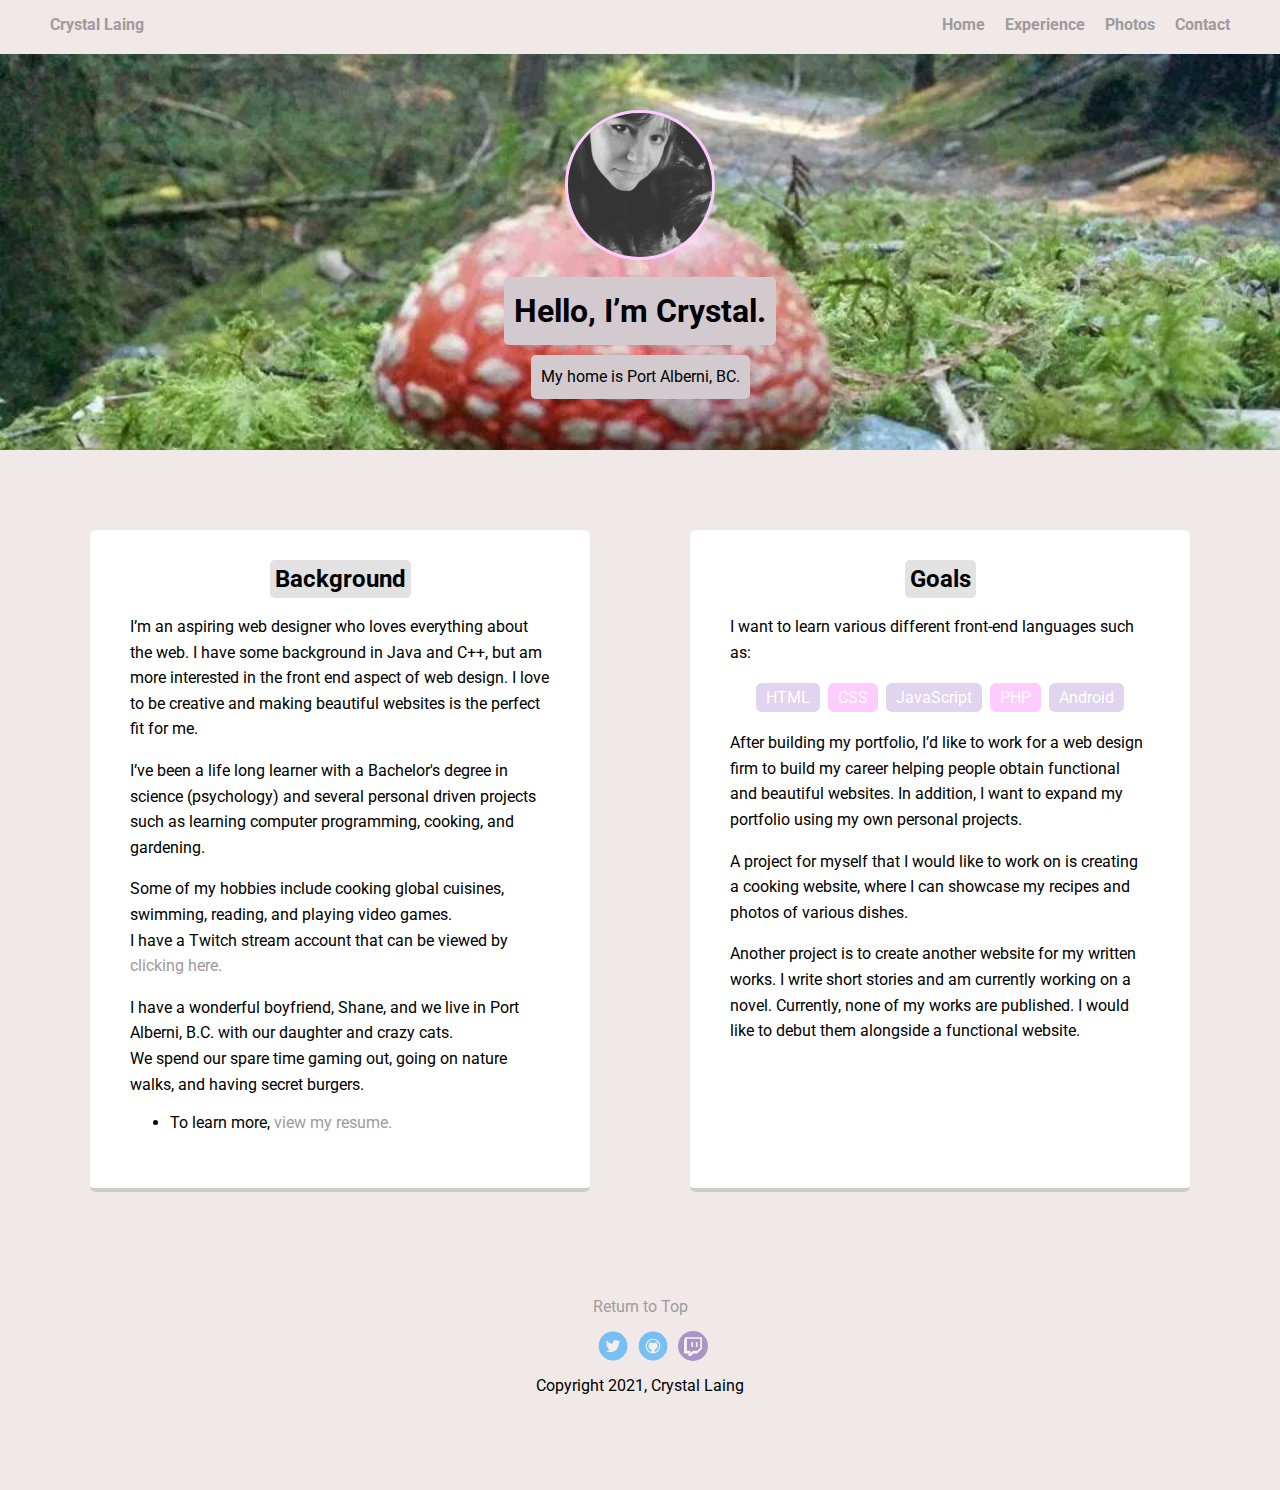
<file: index.html>
<!doctype html>
<html lang="en">
<head>
  <meta charset="utf-8">
  <title>Crystal Laing's Profile</title>
  
  <meta name="viewport" content="width=device-width, initial-scale=1.0">
  <link rel="stylesheet" href="styles.css">
  <link href="https://fonts.googleapis.com/css?family=Muli%7CRoboto:400,300,500,700,900" rel="stylesheet"></head>
 
 
  <body>

    <!-- Top Navigation and Header -->
    
      <nav class="main-nav">
          <ul class="nav">
            
              <li class="name">Crystal Laing</li>
              <li><a href="index.html">Home</a></li>
              <li><a href="resume.html">Experience</a></li>
              <li><a href="photos.html">Photos</a></li>
              <li><a href="contact.html">Contact</a></li>
            
          </ul>
        </nav>
    

    <header>
      <img src="images/fbprofile.jpg" alt="Profile Photo of Crystal Laing" class="profile-image">
      <h1 class="tag name">Hello, I’m Crystal.</h1>
      <p class="tag location">My home is Port Alberni, BC.</p>
    </header>



     <!-- Main Body -->
    <main class="flex">

       <!-- Left Side-->
      
        <article class="card">
            <h2>Background</h2>
              <p>I’m an aspiring web designer who loves everything about the web. 
                I have some background in Java and C++, but am more interested in the front end aspect of web design. 
                I love to be creative and making beautiful websites is the perfect fit for me.
              </p>
              <p>I’ve been a life long learner with a Bachelor's degree in science (psychology) and several personal driven projects 
                such as learning computer programming, cooking, and gardening. 
              </p>
              <p>Some of my hobbies include cooking global cuisines, swimming, reading, and playing video games. 
                <br>
                I have a Twitch stream account that can be viewed by  
                <a href="http://www.twitch.tv/zerocrys" target="_blank">clicking here.</a>
              
              </p>

              <p>
                I have a wonderful boyfriend, Shane, and we live in Port Alberni, B.C. with our daughter and crazy cats. <br>
                We spend our spare time gaming out, going on nature walks, and having secret burgers.
              </p>
              
              <ul>
                <li>To learn more, <a href="resume.html">view my resume.</a></li>
              </ul>
        

        </article>


       <!-- Right Side -->

       <article class="card">
          <h2>Goals</h2>
            <p>I want to learn various different front-end languages such as:</p>
            <ul class="skills">
              <li>HTML</li>
              <li>CSS</li>
              <li>JavaScript</li>
              <li>PHP</li>
              <li>Android</li>
              
            </ul>
            <p>After building my portfolio, I’d like to work for a web design firm to build my career helping people obtain 
              functional and beautiful websites. In addition, I want to expand my portfolio using my own personal projects.

            </p>
            <p>A project for myself that I would like to work on is creating a cooking website, where I can showcase
              my recipes and photos of various dishes.
            </p>

            <p>
              Another project is to create another website for my written works. I write short stories and am currently working 
              on a novel. Currently, none of my works are published. I would like to debut them alongside a functional website.

            </p>
        
        </article>
    </main>


     <!-- Footer-->
    <footer>
        <p class="copyright"><a href="#top">Return to Top</a></p>
    
        <ul>
          <li><a href="http://www.twitter.com/icedragon62" target="_blank" class="social twitter">Twitter</a></li>
          <li><a href="https://github.com/cmlaing" target="_blank" class="social github">Github</a></li>
          <li><a href="http://www.twitch.tv/zerocrys" target="_blank" class="social twitch">Twitch</a></li>
        
        </ul>

        <p class="copyright">Copyright 2021, Crystal Laing</p>
    </footer>
  </body>
  </html>
</file>
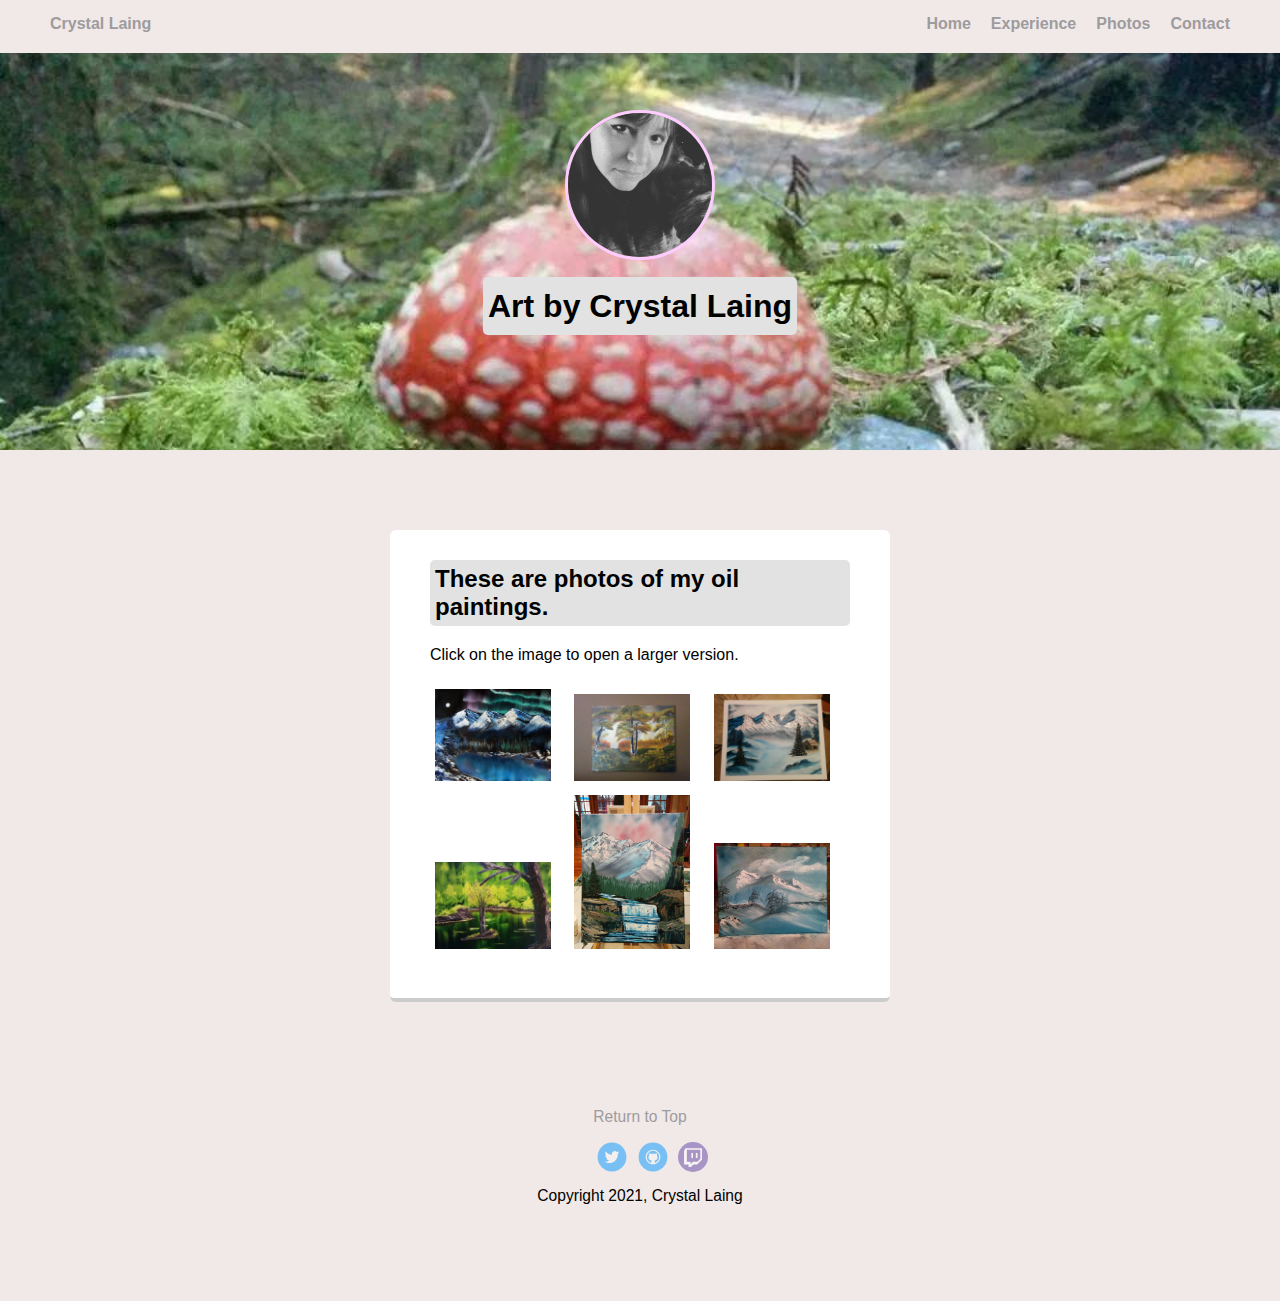
<file: art.html>
<!DOCTYPE html>
<html lang="en">
<head>
    <meta charset="UTF-8">
    <meta http-equiv="X-UA-Compatible" content="IE=edge">
    <meta name="viewport" content="width=device-width, initial-scale=1.0">

    <link rel="stylesheet" href="styles.css">


    <title>Crystal Laing's Art</title>

</head>
<body>

    <!-- Top Navigation and Header -->
    
    <nav class="main-nav">
      <ul class="nav">
        
          <li class="name">Crystal Laing</li>
          <li><a href="index.html">Home</a></li>
          <li><a href="resume.html">Experience</a></li>
          <li><a href="photos.html">Photos</a></li>
          <li><a href="contact.html">Contact</a></li>
        
      </ul>
    </nav>


    <header>
        <img src="images/fbprofile.jpg" alt="Profile Photo of Crystal Laing" class="profile-image">
    <h1> Art by Crystal Laing</h1>

    </header>


     <!-- Main Body -->
    <main class="flex">

      
          <!-- Art Photo Gallery -->
            <article class="card">
                    <h2>These are photos of my oil paintings.</h2>
                    <p>Click on the image to open a larger version.</p>
                    
                <a href="images/art/northernlights.jpg"><img src="images/art/northernlights.jpg" alt="Northern Lights Oil Painting" class="photoicon"></a> 
                &nbsp; 
                <a href="images/art/forest.jpg"><img src="images/art/forest.jpg" alt="Forest Oil Painting" class="photoicon"></a> 
                &nbsp; 
                <a href="images/art/cozycabin.jpg"><img src="images/art/cozycabin.jpg" alt="Cozy Cabin Oil Painting" class="photoicon"></a> 
                <br>
                <a href="images/art/tranquiltreasure.jpg"><img src="images/art/tranquiltreasure.jpg" alt="Tranquild Treasure Oil Painting" class="photoicon"></a> 
                &nbsp;
                <a href="images/art/waterfall.jpg"><img src="images/art/waterfall.jpg" alt="Waterfall Oil Painting" class="photoicon"></a> 
                &nbsp;
                <a href="images/art/xmaseve.jpg"><img src="images/art/xmaseve.jpg" alt="Christmas Eve Oil Painting" class="photoicon"></a> 
              
              
            </article>
    </main>


     <!-- Footer -->
    <footer>
      <p class="copyright"><a href="#top">Return to Top</a></p>

      <ul>
        <li><a href="http://www.twitter.com/icedragon62" target="_blank" class="social twitter">Twitter</a></li>
        <li><a href="https://github.com/cmlaing" target="_blank" class="social github">Github</a></li>
        <li><a href="http://www.twitch.tv/zerocrys" target="_blank" class="social twitch">Twitch</a></li>
       
      </ul>
      <p class="copyright">Copyright 2021, Crystal Laing</p>

    </footer>



</body>
</html>
</file>
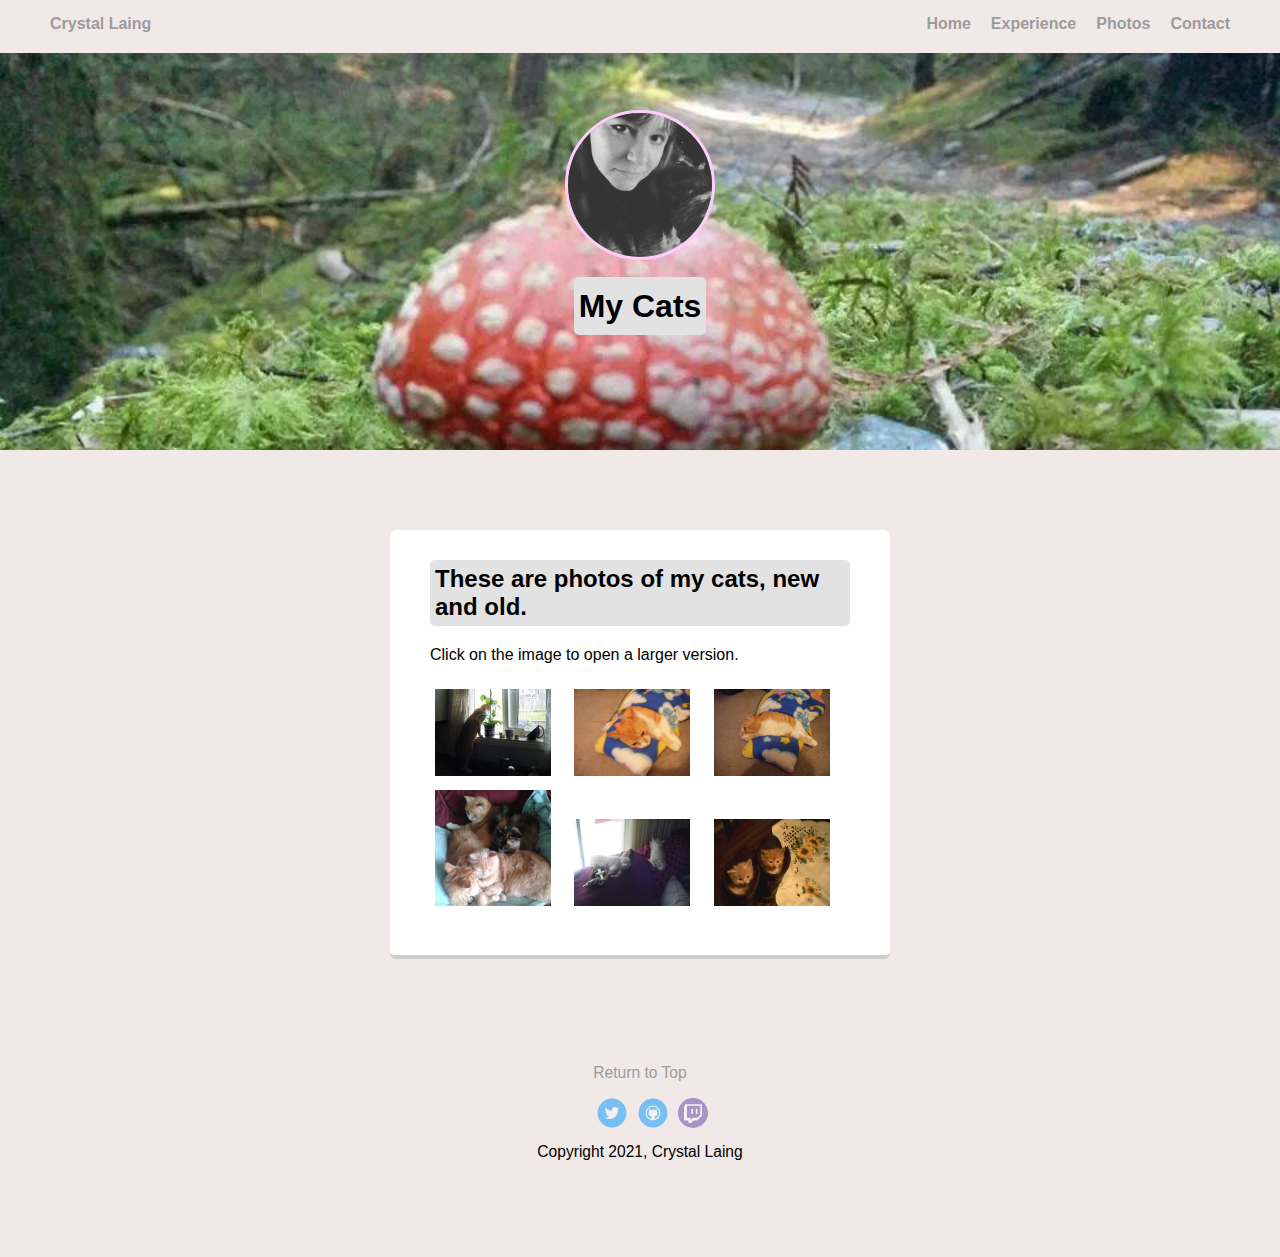
<file: cats.html>
<!DOCTYPE html>
<html lang="en">
<head>
    <meta charset="UTF-8">
    <meta http-equiv="X-UA-Compatible" content="IE=edge">
    <meta name="viewport" content="width=device-width, initial-scale=1.0">

    <link rel="stylesheet" href="styles.css">


    <title>Crystal Laing's Art</title>

</head>
<body>
 
    <!-- Top Navigation and Header -->
    
    <nav class="main-nav">
      <ul class="nav">
        
          <li class="name">Crystal Laing</li>
          <li><a href="index.html">Home</a></li>
          <li><a href="resume.html">Experience</a></li>
          <li><a href="photos.html">Photos</a></li>
          <li><a href="contact.html">Contact</a></li>
        
      </ul>
    </nav>



    <header>
        <img src="images/fbprofile.jpg" alt="Profile Photo of Crystal Laing" class="profile-image">
    <h1> My Cats </h1>

    </header>


    <!-- Main Body -->
    <main class="flex">

      
         <!-- Cat Photo Album -->
        <article class="card">
                  <h2>These are photos of my cats, new and old.</h2>
                  <p>Click on the image to open a larger version.</p>
                  
              <a href="images/cats/Einstein.jpg"><img src="images/cats/Einstein.jpg" alt="My Cat Einstein" class="photoicon"></a> 
              
              &nbsp; 
              <a href="images/cats/einsteinsleep.jpg"><img src="images/cats/einsteinsleep.jpg" alt="Einstein's Sleeping Bag" class="photoicon"></a> 
              &nbsp; 
              <a href="images/cats/einsteinsleep2.jpg"><img src="images/cats/einsteinsleep2.jpg" alt="Einstein's Sleeping Bag" class="photoicon"></a> 
              &nbsp; 

              <a href="images/cats/gang.jpg"><img src="images/cats/gang.jpg" alt="The Gang" class="photoicon"></a> 
              &nbsp; 

              <a href="images/cats/kittens.jpg"><img src="images/cats/kittens.jpg" alt="Kittens" class="photoicon"></a> 
              &nbsp; 

              <a href="images/cats/kittens2.jpg"><img src="images/cats/kittens2.jpg" alt="Kittens" class="photoicon"></a> 
              &nbsp; 

          
          
        </article>

    </main>


     <!-- Footer -->
    <footer>

      <p class="copyright"><a href="#top">Return to Top</a></p>
      <ul>
        <li><a href="http://www.twitter.com/icedragon62" target="_blank" class="social twitter">Twitter</a></li>
        <li><a href="https://github.com/cmlaing" target="_blank" class="social github">Github</a></li>
        <li><a href="http://www.twitch.tv/zerocrys" target="_blank" class="social twitch">Twitch</a></li>
       
      </ul>
      <p class="copyright">Copyright 2021, Crystal Laing</p>

    </footer>



</body>
</html>
</file>
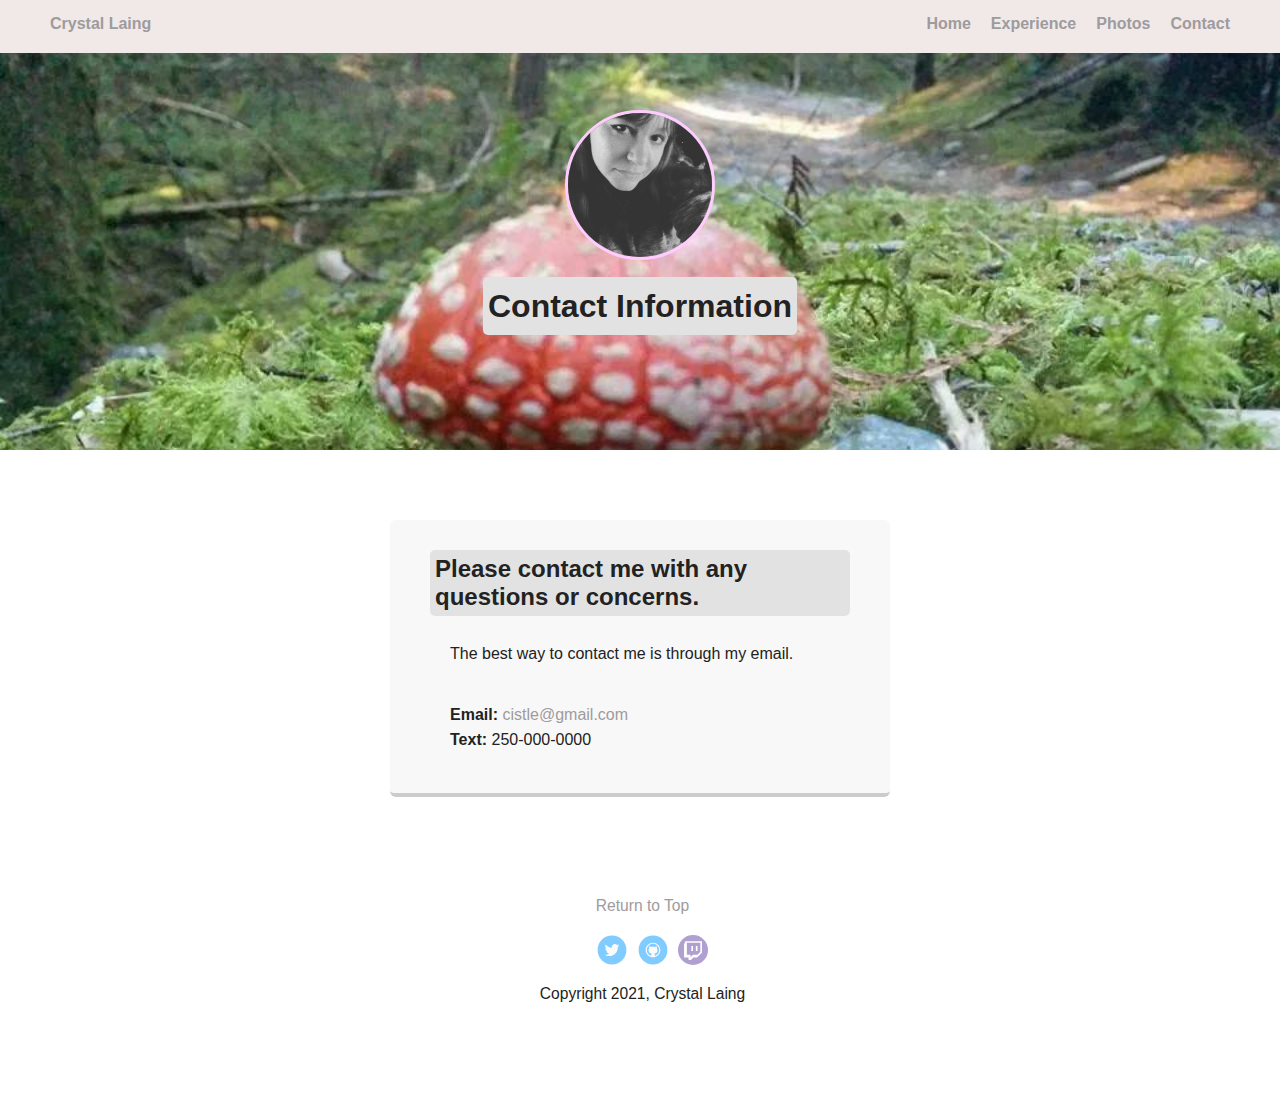
<file: contact.html>
<!DOCTYPE html>
<html lang="en">
<head>
    <meta charset="UTF-8">
    <meta http-equiv="X-UA-Compatible" content="IE=edge">
    <meta name="viewport" content="width=device-width, initial-scale=1.0">

    <link rel="stylesheet" href="resume.css">


    <title>Contact Information</title>

</head>
<body>
    <!-- Top Navigation and Header -->
    
    <nav class="main-nav">
      <ul class="nav">
        
          <li class="name">Crystal Laing</li>
          <li><a href="index.html">Home</a></li>
          <li><a href="resume.html">Experience</a></li>
          <li><a href="photos.html">Photos</a></li>
          <li><a href="contact.html">Contact</a></li>
        
      </ul>
    </nav>



    <header>
        <img src="images/fbprofile.jpg" alt="Profile Photo of Crystal Laing" class="profile-image">
        <h1> Contact Information</h1>

    </header>


     <!-- Main Body-->
    <main class="flex">
      
        <article class="card">
            <h2>Please contact me with any questions or concerns.</h2>
            
            <p>The best way to contact me is through my email.</p>

            <p>
                <strong>Email: </strong> <a href="mailto:cistle@gmail.com"> cistle@gmail.com</a> <br>
                <strong>Text:</strong> 250-000-0000 <br>
                
            </p>
          
          
          </article>
    </main>


     <!-- Footer -->
    <footer>

      <p class="copyright"><a href="#top">Return to Top</a></p>
      <ul>
        <li><a href="http://www.twitter.com/icedragon62" target="_blank" class="social twitter">Twitter</a></li>
        <li><a href="https://github.com/cmlaing" target="_blank" class="social github">Github</a></li>
        <li><a href="http://www.twitch.tv/zerocrys" target="_blank" class="social twitch">Twitch</a></li>
       
      </ul>
      <p class="copyright">Copyright 2021, Crystal Laing</p>

    </footer>



</body>
</html>
</file>
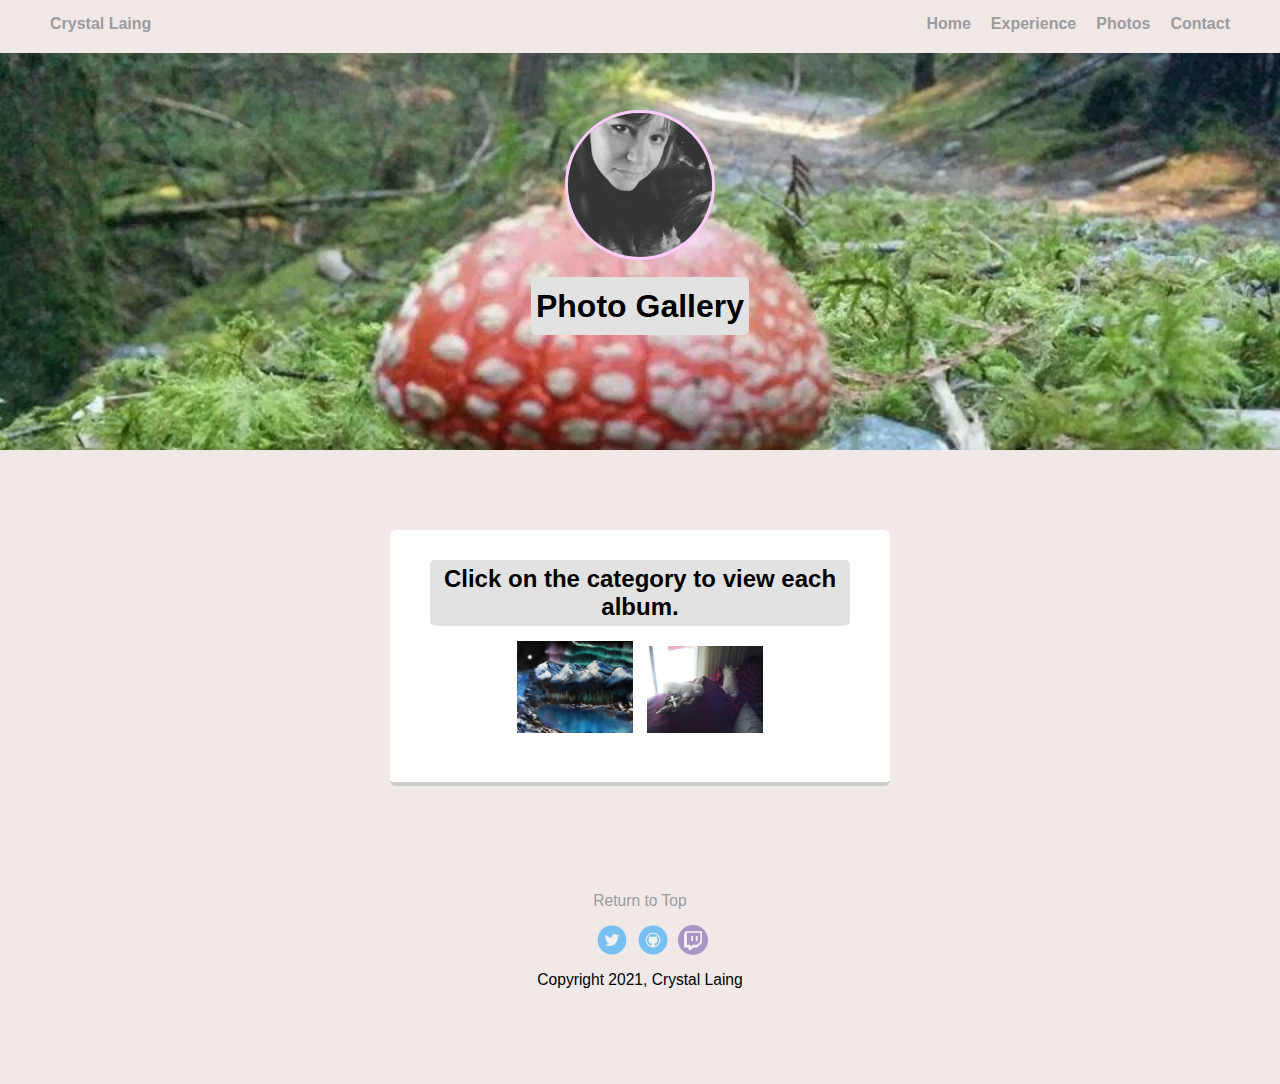
<file: photos.html>
<!DOCTYPE html>
<html lang="en">
<head>
    <meta charset="UTF-8">
    <meta http-equiv="X-UA-Compatible" content="IE=edge">
    <meta name="viewport" content="width=device-width, initial-scale=1.0">

    <link rel="stylesheet" href="styles.css">


    <title>Photo Gallery</title>

</head>
<body>

    <!-- Top Navigation and Header -->
    
    <nav class="main-nav">
      <ul class="nav">
        
          <li class="name">Crystal Laing</li>
          <li><a href="index.html">Home</a></li>
          <li><a href="resume.html">Experience</a></li>
          <li><a href="photos.html">Photos</a></li>
          <li><a href="contact.html">Contact</a></li>
        
      </ul>
    </nav>


    <header>
        <img src="images/fbprofile.jpg" alt="Profile Photo of Crystal Laing" class="profile-image">
    <h1> Photo Gallery</h1>

    </header>


     <!-- Main Body -->
    <main class="flex">
      
          <!-- Photo Album -->
          <article class="card" id="images">
              <h2>Click on the category to view each album.</h2>
              
              
                <a href="art.html"><img src="images/art/northernlights.jpg" alt="Click to view my art portfolio" class="photoicon"></a>
                
              
                <a href="cats.html"><img src="images/cats/kittens.jpg" alt="Click to view my cats" class="photoicon"></a>

            
            
          </article>

    </main>


     <!-- Footer -->
    <footer>

      <p class="copyright"><a href="#top">Return to Top</a></p>
      <ul>
        <li><a href="http://www.twitter.com/icedragon62" target="_blank" class="social twitter">Twitter</a></li>
        <li><a href="https://github.com/cmlaing" target="_blank" class="social github">Github</a></li>
        <li><a href="http://www.twitch.tv/zerocrys" target="_blank" class="social twitch">Twitch</a></li>
       
      </ul>
      <p class="copyright">Copyright 2021, Crystal Laing</p>

    </footer>



</body>
</html>
</file>
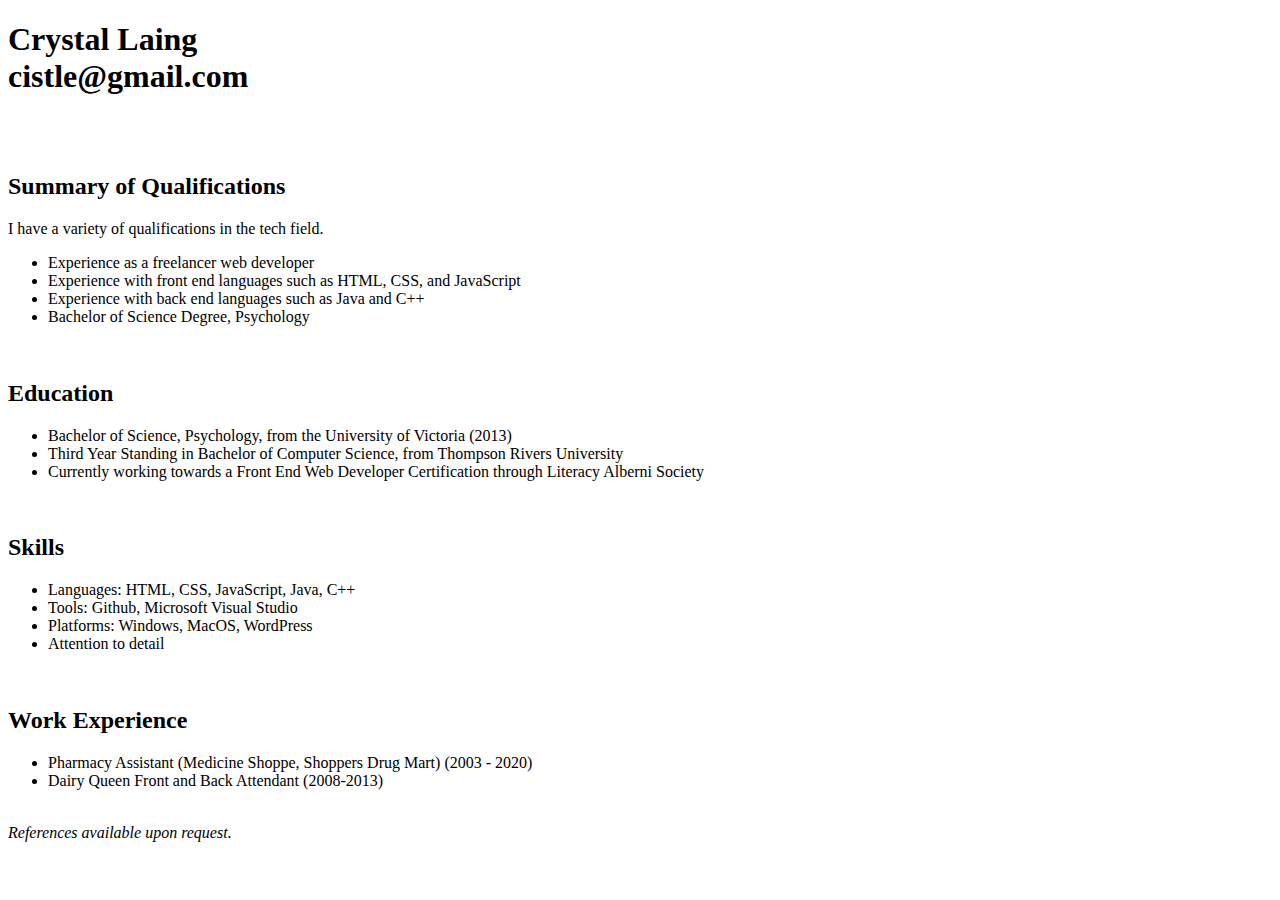
<file: printresume.html>
<!DOCTYPE html>
<html lang="en">
  <head>
    <title>Crystal Laing's Resume (Print-Friendly Version)</title>
  
  </head>
  <body>
  

    <h1>Crystal Laing <br>
        cistle@gmail.com

    </h1> <br>
    


<br>
    <h2> Summary of Qualifications</h2>
     <p>I have a variety of qualifications in the tech field.</p>
      <ul>
        <li>Experience as a freelancer web developer</li>
        <li>Experience with front end languages such as HTML, CSS, and JavaScript</li>
        <li>Experience with back end languages such as Java and C++</li>
        <li>Bachelor of Science Degree, Psychology</li>
      </ul>
     
     <br>
       
    <h2> Education </h2>
      <ul>
        <li> Bachelor of Science, Psychology, from the University of Victoria (2013) </li>
        <li> Third Year Standing in Bachelor of Computer Science, from Thompson Rivers University </li>
        <li> Currently working towards a Front End Web Developer Certification through Literacy Alberni Society</li>
      </ul>
      
    <br>

    <h2> Skills</h2>
    <ul>
      <li>Languages: HTML, CSS, JavaScript, Java, C++</li>
      <li>Tools: Github, Microsoft Visual Studio</li>
      <li>Platforms: Windows, MacOS, WordPress</li>
      <li>Attention to detail</li>
    </ul>
      

    <br>

    <h2> Work Experience </h2>
    
    <ul>
      <li> Pharmacy Assistant (Medicine Shoppe, Shoppers Drug Mart) (2003 - 2020)</li>
      <li> Dairy Queen Front and Back Attendant (2008-2013)</li>
    </ul>
      
      <br>

      <i>References available upon request.</i>
      
    
  </body>
</html>
</file>
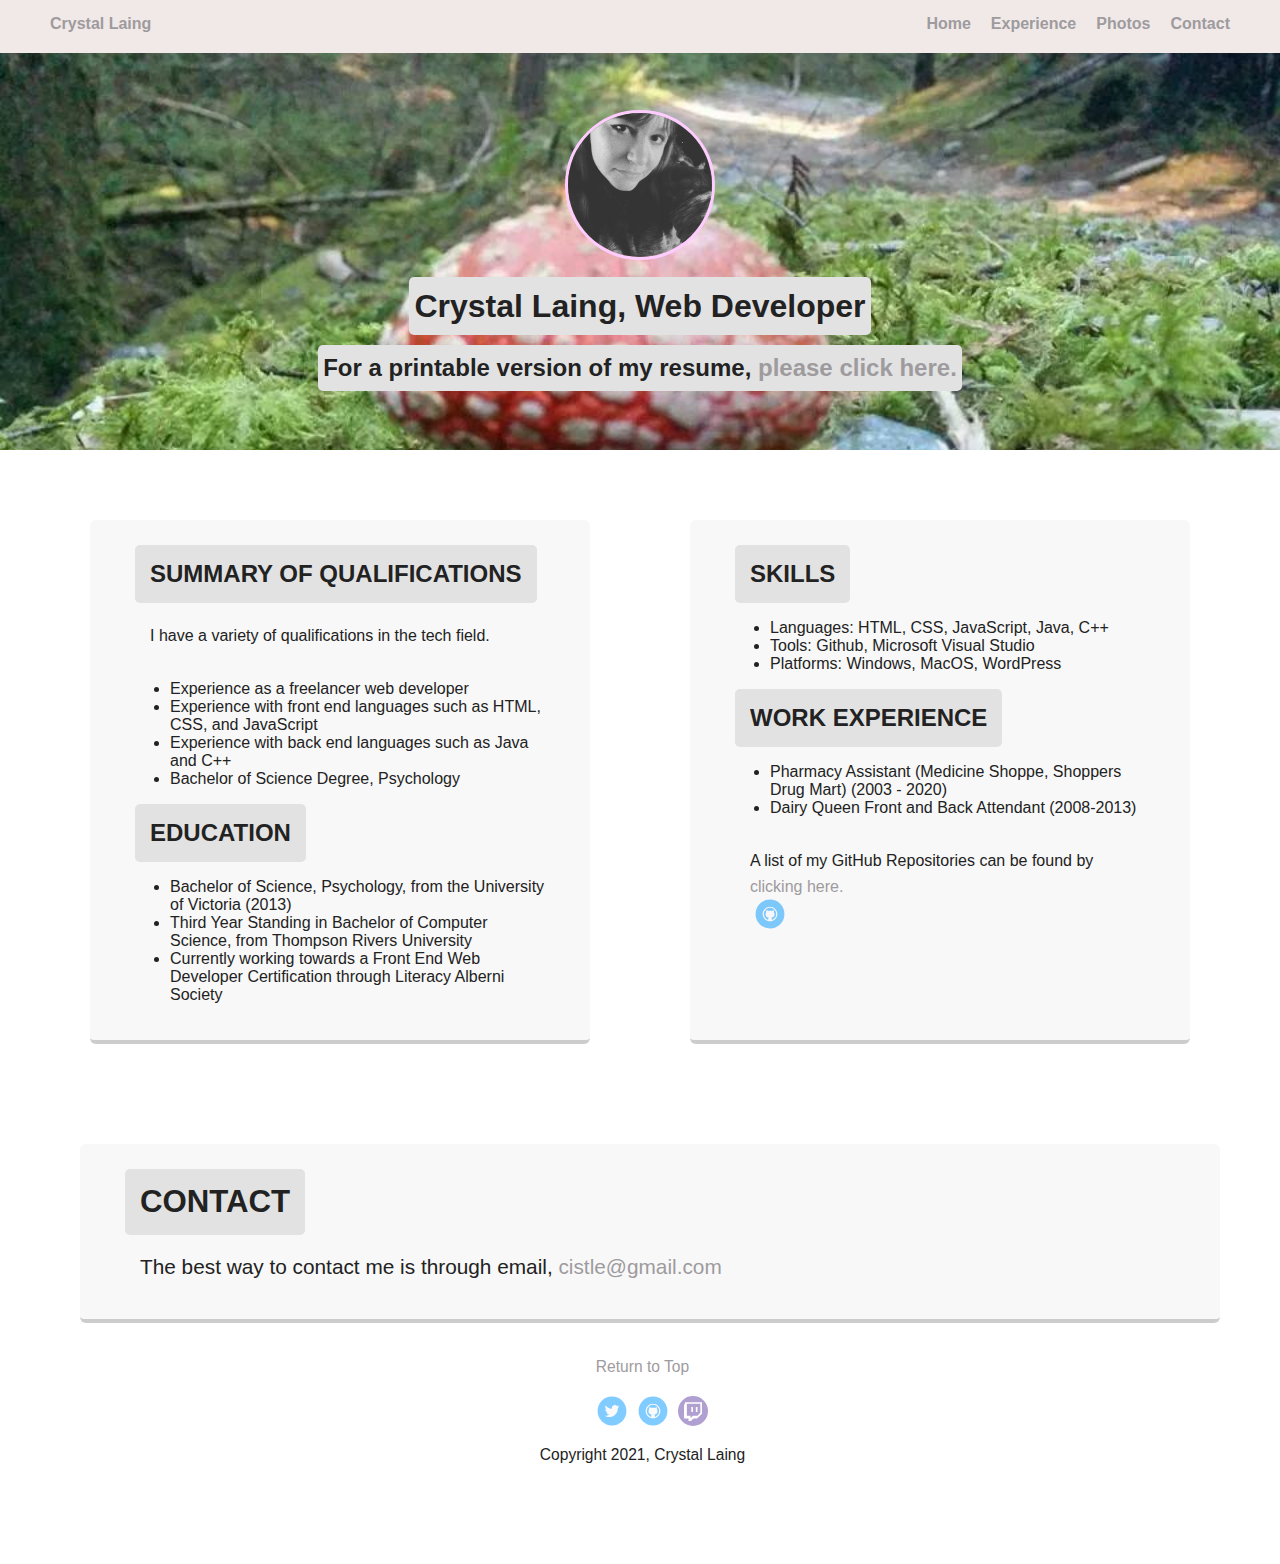
<file: resume.html>
<!DOCTYPE html>
<html lang="en">
  <head>
    <title> Crystal Laing's Resume</title>
    <link rel="stylesheet" href="resume.css">
    
    
    
  </head>

  <body>
    

    <!-- Top Navigation and Header -->
    
    <nav class="main-nav">
      <ul class="nav">
        
          <li class="name">Crystal Laing</li>
          <li><a href="index.html">Home</a></li>
          <li><a href="resume.html">Experience</a></li>
          <li><a href="photos.html">Photos</a></li>
          <li><a href="contact.html">Contact</a></li>
        
      </ul>
    </nav>



    <header>
        <img src="images/fbprofile.jpg" alt="Crystal Laing, Web Developer" class="profile-image">
        <h1> Crystal Laing, Web Developer </h1>
          
        <h2 class="h2sub"> For a printable version of my resume, <a href="printresume.html" target="_blank">please click here.</a></h2>
     </header>
    

  <!-- Main Body -->
   <main class="flex">

   
  
      <!-- Left Side -->
    
       <article class="card">
          <h2 class="section-title"> Summary of Qualifications</h2>
          <p>I have a variety of qualifications in the tech field.</p>
            <ul>
              <li>Experience as a freelancer web developer</li>
              <li>Experience with front end languages such as HTML, CSS, and JavaScript</li>
              <li>Experience with back end languages such as Java and C++</li>
              <li>Bachelor of Science Degree, Psychology</li>
            </ul>
          
          
            
          <h2 class="section-title"> Education </h2>
            <ul>
              <li> Bachelor of Science, Psychology, from the University of Victoria (2013) </li>
              <li> Third Year Standing in Bachelor of Computer Science, from Thompson Rivers University </li>
              <li> Currently working towards a Front End Web Developer Certification through Literacy Alberni Society</li>
            </ul>
        
      
     
      </article>
   
      <!-- Right Side -->

    
      <article class="card">
          <h2 class="section-title"> Skills</h2>
          <ul>
            <li>Languages: HTML, CSS, JavaScript, Java, C++</li>
            <li>Tools: Github, Microsoft Visual Studio</li>
            <li>Platforms: Windows, MacOS, WordPress</li>
          </ul>
            
          <h2 class="section-title"> Work Experience </h2>
          
          <ul>
            <li> Pharmacy Assistant (Medicine Shoppe, Shoppers Drug Mart) (2003 - 2020)</li>
            <li> Dairy Queen Front and Back Attendant (2008-2013)</li>
          </ul>

          <p>A list of my GitHub Repositories can be found by <a href="https://github.com/cmlaing" target="_blank">clicking here. </a> <br>
            <a href="https://github.com/cmlaing" target="_blank" class="social github">Github</a>
          </p>
              
        
      </article>

    
    </main>


     <!-- Footer -->
    <footer>
      
      <div class="contact">
        <h2 class="section-title">Contact</h2>
        <p> The best way to contact me is through email, <a href="mailto:cistle@gmail.com"> cistle@gmail.com</a>
        </p>
    </div>
          


    <p class="copyright"><a href="#top">Return to Top</a></p>
      <ul>
        <li><a href="http://www.twitter.com/icedragon62" target="_blank" class="social twitter">Twitter</a></li>
        <li><a href="https://github.com/cmlaing" target="_blank" class="social github">Github</a></li>
        <li><a href="http://www.twitch.tv/zerocrys" target="_blank" class="social twitch">Twitch</a></li>
      </ul>
      <p class="copyright">Copyright 2021, Crystal Laing</p>
    </footer>
    
  </body>   
</html>
</file>
<file: styles.css>
/* Global Layout Set-up */
* { 
  box-sizing: border-box;
}
  
body {
  margin: 0;
  padding: 0;
  text-align: center;
  font-family: 'Roboto', sans-serif;
  color: black;
  background: #f0e9e8;
  
}


h1 {
  background-color: #e2e2e2;
  padding: 5px;
  border-radius: 5px;
  display: table;
  margin: 10px auto;
  text-align: left;
 
 
 }
 
 h2 {
  background-color: #e2e2e2;
  padding: 5px;
  border-radius: 5px;
  display: table;
  margin: 10px auto;
  
 
 }



/* Link Styles */

a {
  text-decoration: none;
  color: #9e9b9e;
}
a:hover {
  color: #f477de;
}


/* Specific Image Classes */


header .profile-image {
  margin-top: 50px;
  width: 150px;
  height: 150px;
  border-radius: 60%;
  border: 3px solid #ffccff;
  transition: all .5s;
}


header .profile-image:hover {
  transform: scale(1.5) rotate(360deg);
}

.photoicon {

  width: 30%;
  height: auto;
  display: inline-block;
  padding: 5px;
  margin: 0px;

}

#images{
  text-align:center;
}





/* Section Styles */

.main-nav {
  width: 100%;
  background: #f0e9e8;
  min-height: 30px;
  padding: 10px;
  position: fixed;
  text-align: center;
}
.nav {
  display: flex;
  justify-content: space-around;
  font-weight: 700;
  list-style-type: none;
  margin: 0 auto;
  padding: 0;
}
.nav .name {
  display: none;
}
.nav li {
  padding: 5px 10px 10px 10px;
}
.nav a {
  transition: all .5s;
}
.nav a:hover {
  color: #f477de;
}

/* Header (General) */

header {
  text-align: center;
  background: url('images/mushroom.jpg') no-repeat top center;
  background-size: cover;
  overflow: hidden;
  padding-top: 60px;
 
}
header {
  line-height: 1.5;
}


/* Body */


.tag {
  background-color: #d3cad0;
  color: #000000;
  padding: 10px;
  border-radius: 5px;
  display: table;
  margin: 10px auto;
} 
.location {
  background-color: #d3cad0;
  color: #000000;
}
.card {
  margin: 30px;
  padding: 20px 40px 40px;
  max-width: 500px;
  text-align: left;
  background: #fff;
  border-bottom: 4px solid #ccc;
  border-radius: 6px;
}
.card:hover {
  border-color: #ff99ff;
}

ul.skills {
  padding: 0;
  text-align: center;
}

.skills li {
  border-radius: 6px;
  display: inline-block;
  background: #ffccff;
  color: white;
  padding: 5px 10px;
  margin: 2px;
}

.skills li:nth-child(odd) {
  background: #e0d4ee;
}







/* Footer */


footer {
  width: 100%;
  min-height: 30px;
  padding: 20px 0 40px 20px;
}

footer .copyright {
  top: -8px;
  margin-right: 20px;
  font-size: .75em;
}

footer ul {
  list-style-type: none;
  margin: 0;
  padding: 0;
}

footer ul li {
  display: inline-block;
}


/* Footer Social Media */

a.social {
  display: inline-block;
  text-indent: -9999px;
  margin-left: 5px;
  width: 30px;
  height: 30px;
  background-size: 30px 30px;
  opacity: .5;
  transition: all .25s;
}
a.twitter {
  background-image: url(images/twitter.svg);
}

a.github {
  background-image: url(images/github.svg);
}
a.twitch {
  background-image: url(images/twitch.svg);
}

a.social:hover {
  opacity: 1;
}
.clearfix {
  clear: both;
}

/* Styles for larger screens */

@media screen and (min-width: 720px) {
  
  .flex {
      display: flex;
      max-width: 1200px;
      justify-content: space-around;
      margin: 0 auto;
  }

  header {
    min-height: 450px;
  }

  .nav {
    max-width: 1200px;
  }

  .nav .name {
    display: block;
    margin-right: auto;
    color: #9e9b9e;
  }

  main {
    padding-top: 50px;
  }

  main p {
    line-height: 1.6em;
  }

  footer {
    font-size: 1.3em;
    max-width: 1200px;
    margin: 40px auto;
  }

}
</file>
<file: resume.css>
/* Global Layout Set-up */
* { 
  box-sizing: border-box;
}

body {
  font-family: 'Roboto', sans-serif;
  margin: 0;
  padding: 0;
  color: #222;
  background: #ffffff;
  text-align: center;
  
}

.center {
  margin: auto;
  width: 50%;
  border: none;
  padding: 0px;
}




/* Top Navigation */

.main-nav {
  width: 100%;
  background: #f0e9e8;
  min-height: 30px;
  padding: 10px;
  position: fixed;
  text-align: center;
}
.nav {
  display: flex;
  justify-content: space-around;
  font-weight: 700;
  list-style-type: none;
  margin: 0 auto;
  padding: 0;
}
.nav .name {
  display: none;
}

.nav li {
  padding: 5px 10px 10px 10px;
}
.nav a {
  transition: all .5s;
}
.nav a:hover {
  color: #f477de;
}


/* Link Styles */
a {
  text-decoration: none;
  color: #9e9b9e;
}
a:hover {
  color: #f477de;
}
  

/* Images */
header .profile-image {
  margin-top: 50px;
  width: 150px;
  height: 150px;
  border-radius: 50%;
  border: 3px solid #ffccff;
  transition: all .5s;
}
header .profile-image:hover {
  transform: scale(1.5) rotate(360deg);
}



/* Header, Main, Footer */

header {
  text-align: center;
  background: url('images/mushroom.jpg') no-repeat top center ;
  
  background-size: cover;
  overflow: hidden;
  padding-top: 60px;
  line-height: 1.5;
  
}



.card {
  margin: 20px;
  padding: 20px 40px 20px;
  max-width: 500px;
  text-align: left;
  background: #f8f8f8;
  border-bottom: 4px solid #ccc;
  border-radius: 6px;

}
.card:hover {
  border-color: #f477de;
}

.contact{
  margin: 20px;
  padding: 20px 40px 20px;
  max-width: none;
  text-align: left;
  background: #f8f8f8;
  border-bottom: 4px solid #ccc;
  border-radius: 6px;
  
}

.contact:hover {
  border-color: #f477de;
}


h1 {
 background-color: #e2e2e2;
 padding: 5px;
 border-radius: 5px;
 display: table;
 margin: 10px auto;
 text-align: left;


}

h2 {
 background-color: #e2e2e2;
 padding: 5px;
 border-radius: 5px;
 display: table;
 margin: 10px auto;
 

}

.h2sub {

  display: table;
  margin: 10px auto;
  text-align: center;

}

.section-title {
 text-transform: uppercase;
 padding: 15px;
 margin: 5px;
 text-align: center;

   
}

p {
  padding: 15px;
  margin: 5px;
}




footer {
  width: 100%;
  min-height: 30px;
  padding: 20px 0 40px 20px;
  text-align: center;
}

footer .copyright {
  top: -8px;
  margin-right: 20px;
  font-size: .75em;
  text-align: center;
}

footer ul {
  list-style-type: none;
  margin: 0;
  padding: 0;
}

footer ul li {
  display: inline-block;
}

/* Social Media */
a.social {
  display: inline-block;
  text-indent: -9999px;
  margin-left: 5px;
  width: 30px;
  height: 30px;
  background-size: 30px 30px;
  opacity: .5;
  transition: all .25s;
}
a.twitter {
  background-image: url(images/twitter.svg);
}

a.github {
  background-image: url(images/github.svg);
}

a.twitch {
  background-image: url(images/twitch.svg);
}
a.social:hover {
  opacity: 1;
}
.clearfix {
  clear: both;
}
  


/* Styles for larger screens */
@media screen and (min-width: 720px) {
  
  .flex {
      display: flex;
      max-width: 1200px;
      justify-content: space-around;
      margin: 0 auto;
  }

  header {
    min-height: 450px;
  }

  .nav {
    max-width: 1200px;
  }

  .nav .name {
    display: block;
    margin-right: auto;
    color: #9e9b9e;
  }

  main {
    padding-top: 50px;
  }

  main p {
    line-height: 1.6em;
  }

  footer {
    font-size: 1.3em;
    max-width: 1200px;
    margin: 40px auto;
  }

}
</file>
